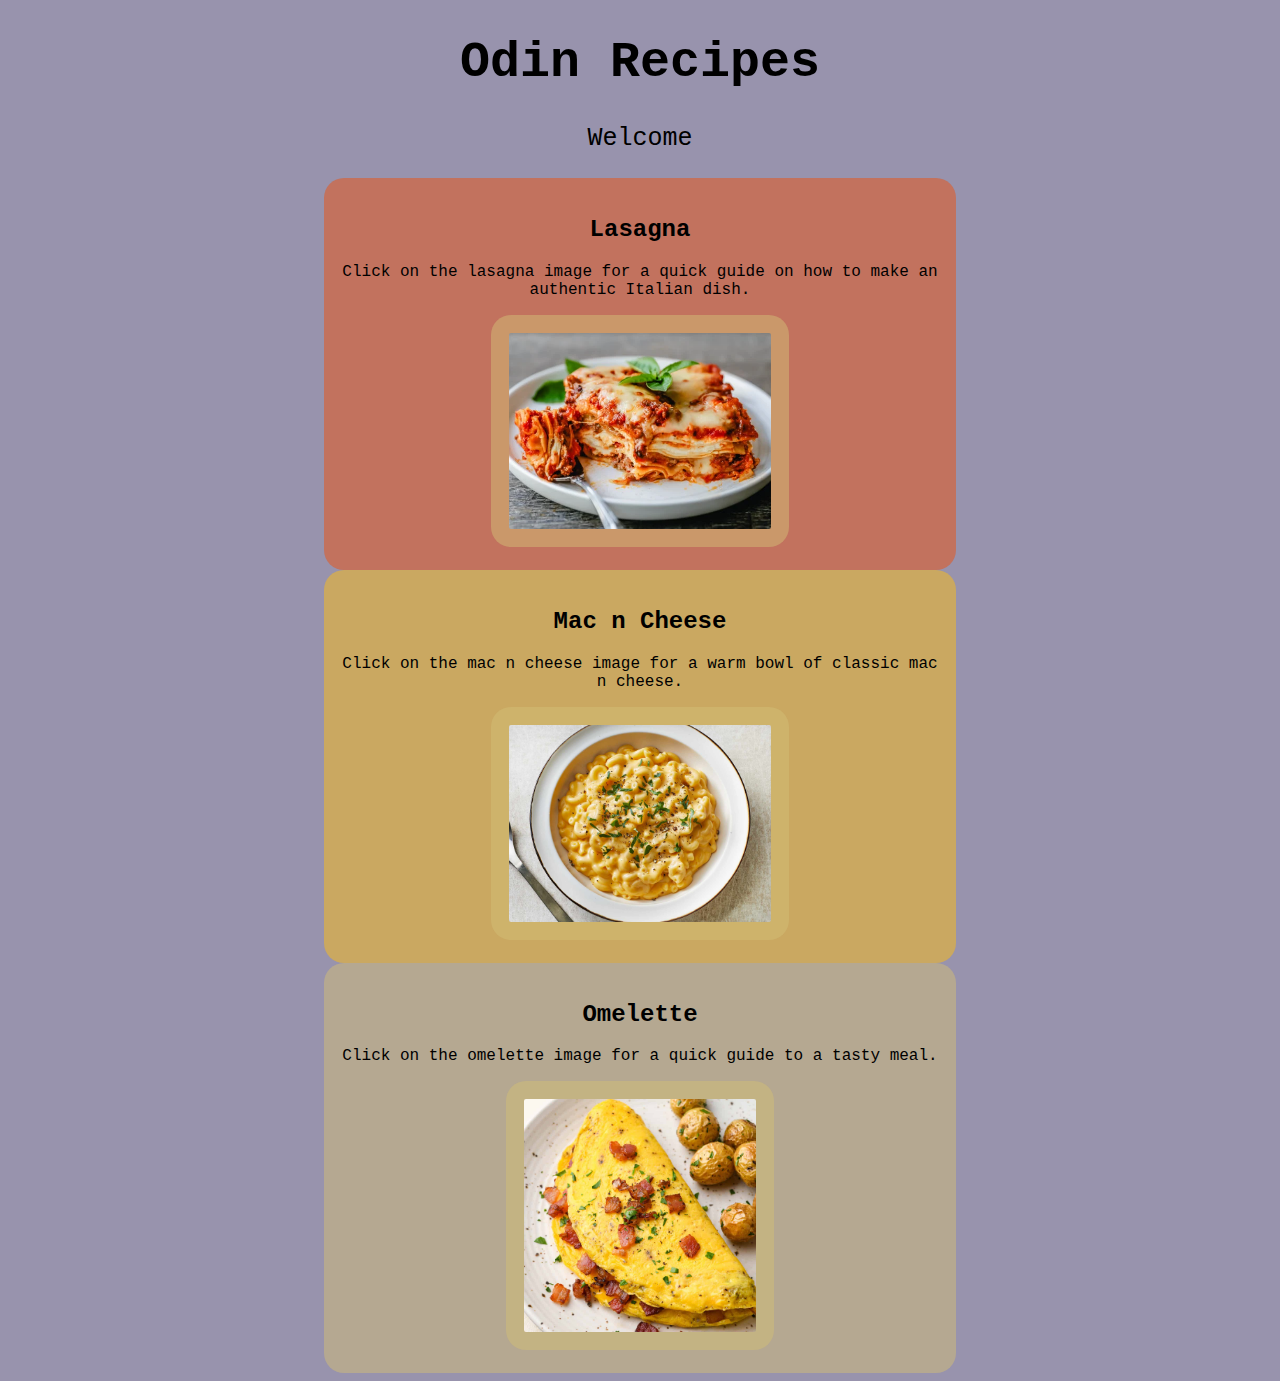
<file: index.html>
<!DOCTYPE html>
<html lang="en">
    <head>
        <meta charset="UTF-8">
        <title>Odin Recipes</title>
        <link rel="stylesheet" href="styles.css">
    </head>

    <body>
        <h1 class="odin-recipes">Odin Recipes</h1>
        <div class="box">
         <p id="welcome">Welcome<p>
        </div>
    <div class="lasagna-container">
        <h2>Lasagna</h2>
        <p class="font-change">Click on the lasagna image
        for a quick guide on how to make an authentic Italian dish.</p>
        <a href="recipes/lasagna.html" target="_blank" rel="no referrer">
        <img src="./img/lasagna.webp" alt="an image of lasagna">
        </a>
    </div>
    <div class="mac-container">
        <h2>Mac n Cheese</h2>
        <p class="font-change 2">Click on the mac n cheese image for a warm bowl of classic mac  n cheese.</p>
            <a href="recipes/mac-n-cheese.html" target="_blank" rel="noreferrer">
        <img src="./img/Man n Cheese.jpg" alt="an image of mac n cheese">
        </a>
    </div>
    <div class="omelette-container">
        <h2>Omelette</h2>
        <p>Click on the omelette image for a quick guide to a tasty meal.</p>
        <a href="recipes/omelette-recipe.html" target="_blank" rel="noreferrer">
        <img src="./img/omelette.jpg" alt="an image of an omelette">
        </a>
    </div>
    </body>
</html>
</file>
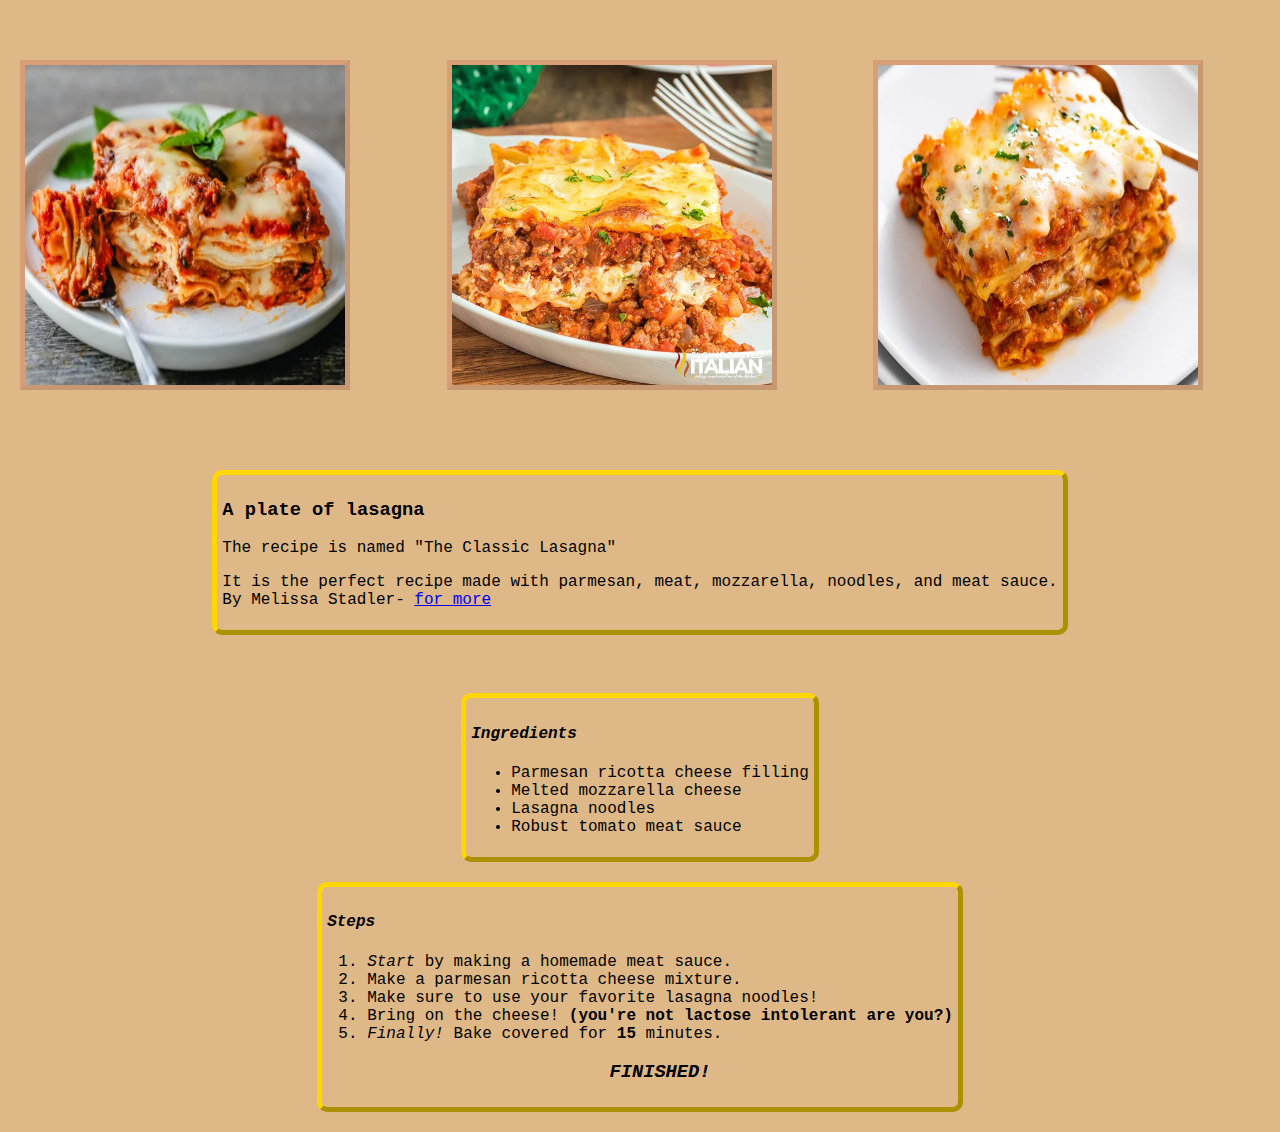
<file: recipes/lasagna.html>
<!DOCTYPE html>
<html lang="en">
    <head>
        <meta charset="UTF-8">
        <title>Lasagna, yum!</title>
        <link rel="stylesheet" href="../styles.css">
    </head>

    <body class="body-background">
        <div class="img-l-container">
            <img class="img-1" src="../img/lasagna.webp" alt="an image of lasagna" height="330" width="330">
            <img class="img-2" src="../img/lasagna-2.webp" alt="another image of lasagna" height="330" width="330">
            <img class="img-3" src="../img/lasagna-3.webp" alt="one more image of lasagna" height="330" width="330">
        </div>
        <div class="l-desc">
            <h3>A plate of lasagna</h3>
                <p>The recipe is named "The Classic Lasagna"</p>
                <p>It is the perfect recipe made with parmesan, meat, mozzarella, noodles, and
                meat sauce.<br>By Melissa Stadler- <a href=
                "https://www.modernhoney.com/classic-lasagna-recipe/"
                target="_blank" rel="noreferrer">for more</a></p>
            </div>
            <br>
        <div class="ingredients-l">
        <h4><em>Ingredients</em></h4>
        <ul>
            <li>Parmesan ricotta cheese filling
            <li>Melted mozzarella cheese
            <li>Lasagna noodles
            <li>Robust tomato meat sauce
        </ul>
        </div>
        <div class="steps-l">
        <h4><em>Steps</em></h4>
        <ol>
            <li><em>Start</em> by making a homemade meat sauce.
            <li>Make a parmesan ricotta cheese mixture.
            <li>Make sure to use your favorite lasagna noodles!
            <li>Bring on the cheese!<strong> (you're not
                lactose intolerant are you?)</strong>
            <li><em>Finally!</em> Bake covered for <strong>15</strong>
                minutes.
                    <h3 class="finished"><strong><em>FINISHED!</strong></em></h3>
        </div>
        </ol>
    </body>
</html>
</file>
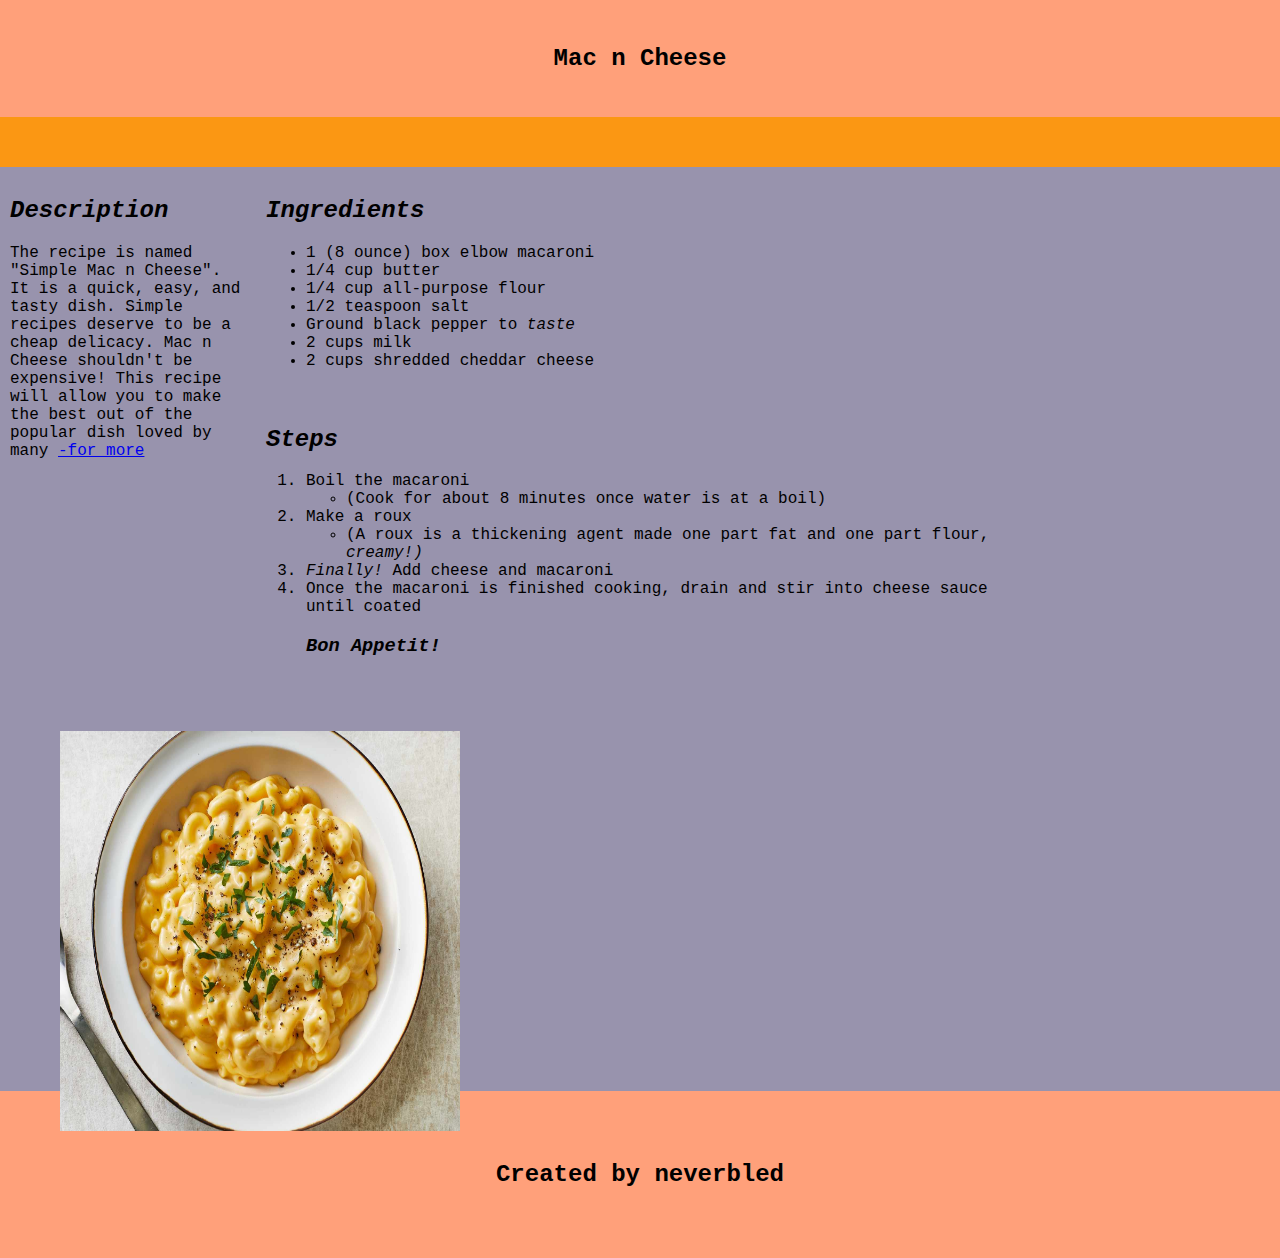
<file: recipes/mac-n-cheese.html>
<!DOCTYPE html>
<html lang="en">
    <head>
        <meta charset="UTF-8">
        <title>Mac n Cheese</title>
        <link rel="stylesheet" href="../styles.css">
    </head>
    <body class="mac-body">
        <header class="mac-header">
            <h2>Mac n Cheese</h2>
        </header>

        <nav class="nav-bar">

        </nav>

        <main>
            <section class="description-m">
                <h2><em>Description</em></h2>
                <p>The recipe is named "Simple Mac n Cheese". It is a quick, easy,
                    and tasty dish. Simple recipes deserve to be a cheap delicacy. Mac n Cheese shouldn't 
                    be expensive! This recipe will allow you to make the best out of
                    the popular dish loved by many <a href="https://www.allrecipes.com/recipe/238691/simple-macaroni-and-cheese/"
                target="blank" rel="noreferrer"> -for more</a></p>
            </section>

            <section class="ingredients-m">
                <h2><em>Ingredients</em></h2>
                <p>
                    <ul>
                        <li>1 (8 ounce) box elbow macaroni
                        <li>1/4 cup butter
                        <li>1/4 cup all-purpose flour
                        <li>1/2 teaspoon salt
                        <li>Ground black pepper to <em>taste</em>
                        <li>2 cups milk
                        <li>2 cups shredded cheddar cheese
                    </ul>
                </p>
            </section>

            <section class="steps-m">
                <h2><em>Steps</em></h2>
                <p>
                    <ol>
                    <li>Boil the macaroni
                    <ul><li>(Cook for about 8 minutes once water is at a boil)</ul>
    
                    <li>Make a roux
                    <ul><li>(A roux is a thickening agent made one
                        part fat and one part flour, <em>creamy!)</em></ul>
    
                    <li><em>Finally!</em> Add cheese and macaroni
                    <li>Once the macaroni is finished cooking, drain and stir into
                        cheese sauce until coated
                        <h3><strong><em>Bon Appetit!</em></strong></h3>
                    </ol>
            </section>
            <div class="img-m">
                <img src="../img/Man n Cheese.jpg" alt="an image of mac n cheese" 
                height="400" width="400">
            </div>
        </main>

        <footer class="footer-mac">
            <h2>Created by neverbled</h2>
        </footer>

    </body>
</html>
</file>
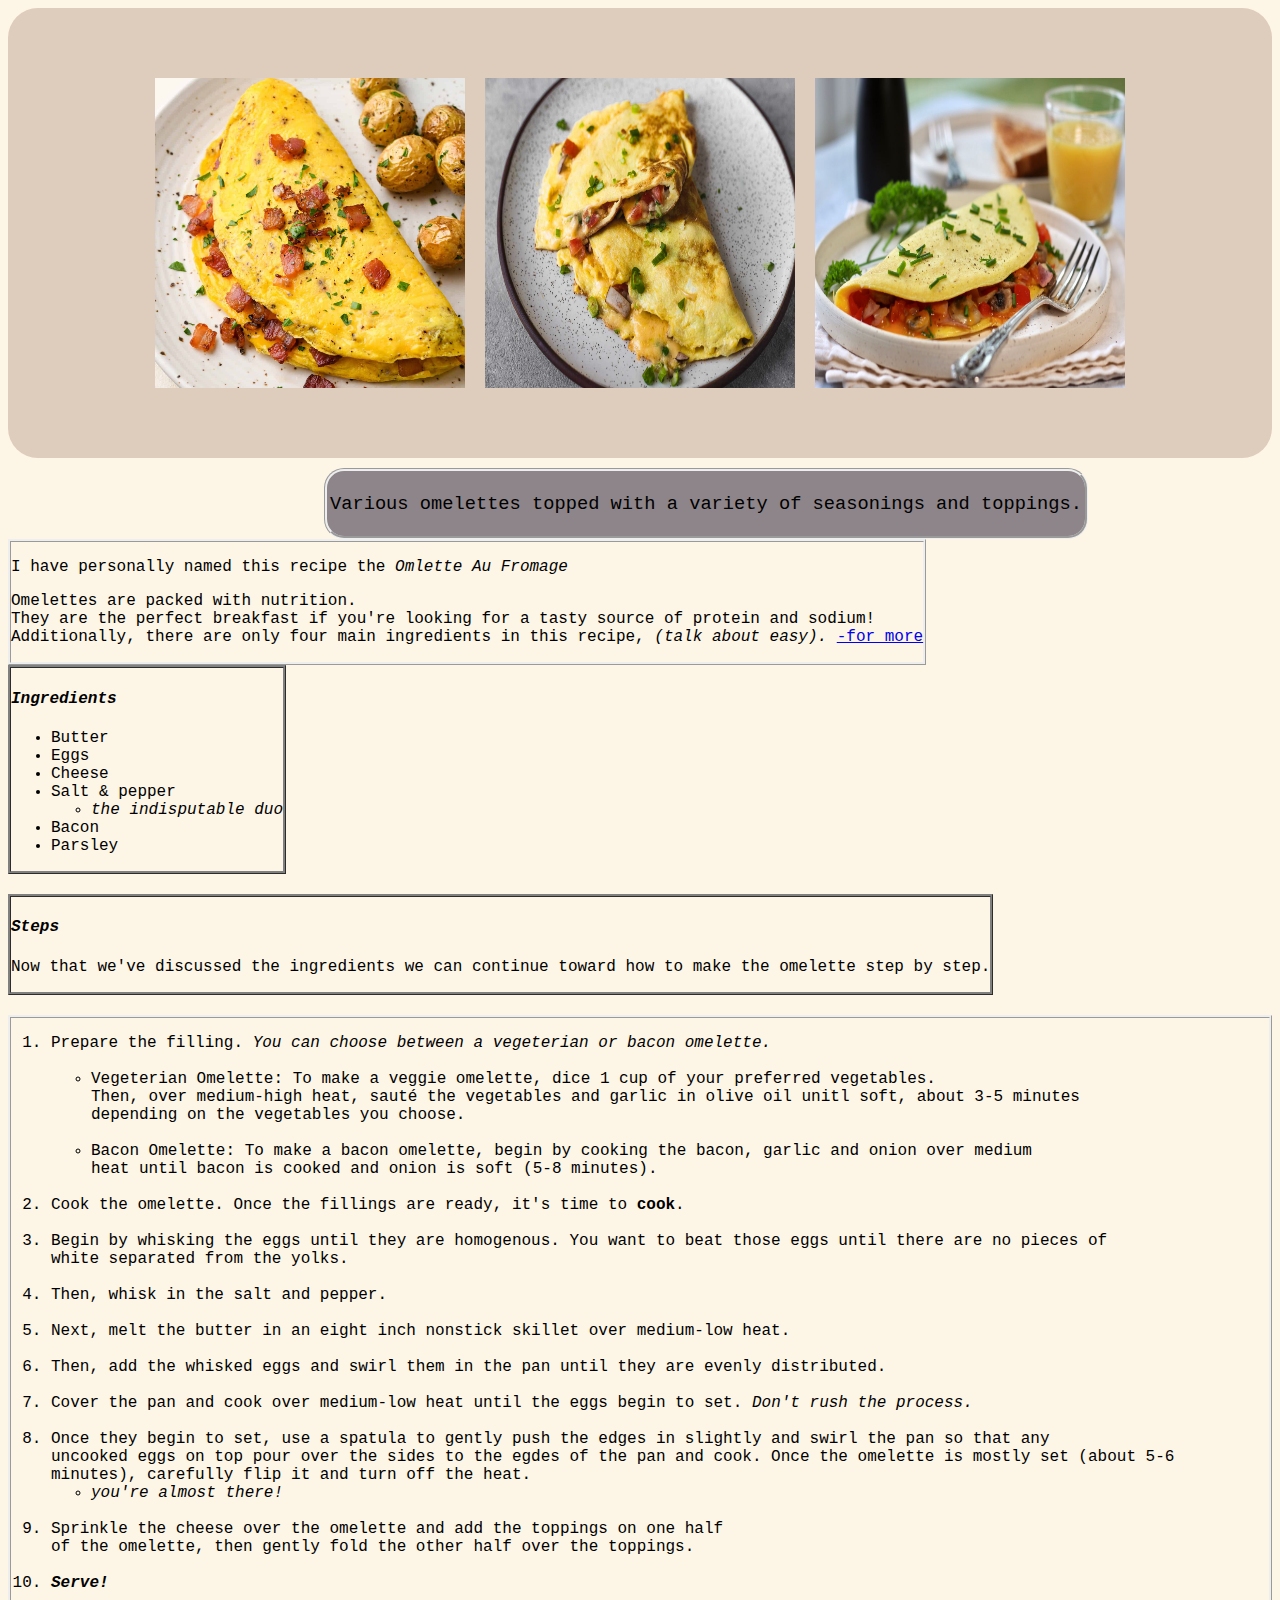
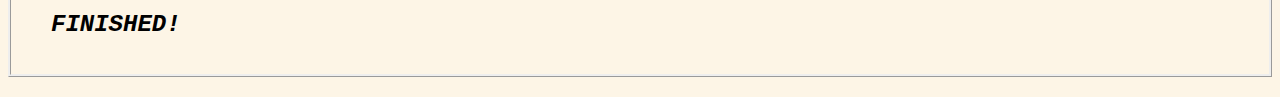
<file: recipes/omelette-recipe.html>
<!DOCTYPE html>
    <html lang="en">
        <head>
            <meta charset="UTF-8">
            <title>Omelette Recipe</title>
            <link rel="stylesheet" href="../styles.css">
        </head>
            <body class="omelette-body">
                <div class="om-con">
                <img src="../img/omelette.jpg" alt="an image of an omelette" height="310" width="310"
                class="om-img" class="om-img-2">
                <img src="../img/omelette-2.jpg" alt="another image of a seasoned omelette" 
                            height="310" width="310" class="om-img">
                <img src="../img/omelette-3.jpg" alt="an image of a plain omelette" height="310" width="310"
                        class-="om-img" class="om-img-3">
                </div>
                <div class="om-h3">
                <style>
                    h3 {
                        font-weight: normal;
                    }
                </style>
                <h3>Various omelettes topped with a variety of seasonings and toppings.</h3>
                </div>
                <div class="om-p">
                <p>I have personally named this recipe the <em>Omlette Au Fromage</em></p>
                <p>Omelettes are packed with nutrition. <br>They are the perfect
                    breakfast if you're looking for a tasty source of protein and sodium! 
                    <br>Additionally, there are only four main ingredients
                    in this recipe, <em>(talk about easy).</em>
                <a href="https://joyfoodsunshine.com/omelette-recipe/" target="_blank" 
                        rel="noreferrer"> -for more</a></p>
                </div>
                
                <br>
                <div class="ing-om">
                <h4><em>Ingredients</em></h4>
                    <ul>
                        <li>Butter
                        <li>Eggs
                        <li>Cheese
                        <li>Salt & pepper
                            <ul><li><em>the indisputable duo</em></ul>
                        <li>Bacon
                        <li>Parsley
                    </ul>
                </div>
                    <div class="steps-2-om">
                <h4><em>Steps</em></h4>
                    <p>Now that we've discussed the ingredients
                        we can continue toward how to make the omelette step by step.</p>
                    </div>
                    <div class="steps-om">
                <ol>
                    <li>Prepare the filling. <em>You can choose between a vegeterian or bacon omelette.</em>

                    <br><br>

                    <ul><li>Vegeterian Omelette:
                            To make a veggie omelette, dice 1 cup of your preferred vegetables.

                        <br>Then, over medium-high heat, sauté the vegetables and garlic in olive oil unitl soft,
                    about 3-5 minutes<br>
                    depending on the vegetables you choose.</li></ul>
                    <br>
                    <ul><li>Bacon Omelette:
                            To make a bacon omelette, begin by cooking the bacon, garlic and onion over
                            medium<br>heat until bacon is cooked and onion is soft (5-8 minutes).</li></ul>
                    <br>
                    <li>Cook the omelette. Once the fillings are ready, it's time to <strong>cook</strong>.
                    <br><br>
                    <li>Begin by whisking the eggs until they are homogenous. You want to
                        beat those eggs until there are no pieces of<br>white separated from the yolks.
                    <br><br>
                    <li>Then, whisk in the salt and pepper.
                    <br><br>
                    <li>Next, melt the butter in an eight inch nonstick skillet over medium-low heat.
                    <br><br>
                    <li>Then, add the whisked eggs and swirl them in the pan until they 
                        are evenly distributed.
                    <br><br>
                    <li>Cover the pan and cook over medium-low heat until the eggs
                        begin to set. <em>Don't rush the process.</em>
                    <br><br>
                    <li>Once they begin to set, use a spatula to gently push
                        the edges in slightly and swirl the pan so that any<br>uncooked eggs on top pour over the sides 
                        to the egdes of the pan and cook. Once the omelette is mostly set (about 5-6 minutes), carefully flip it and turn off the heat.
                        <ul><li><em>you're almost there!</em></li></ul>
                    <br>
                    <li>Sprinkle the cheese over the omelette and add the toppings on one half<br>
                        of the omelette, then gently fold the other half over the toppings.
                    <br><br>
                    <li><em><strong>Serve!</strong></em>
                        <h2><em><strong>FINISHED!</strong></em></h2>
                 </ol>
                </div>
            </body>
</html>
</file>
<file: styles.css>
.odin-recipes {
    text-align: center;
    font-size: 50px;
}

body {
    background-color: #9893ad;
}

#welcome {
    text-align: center;
    font-size: 25px;
}

.lasagna-container {
    text-align: center;
    font-family: "Times New Roman", Arial, Serif;
    background-color: rgba(235, 81, 15, 0.5);
    width: 50%;
    margin: auto;
    padding: 18px;
    border-radius:20px;

}

.lasagna-container img {
    background-color: rgba(209, 190, 117, 0.5);
    width: 50%;
    margin: auto;
    padding: 18px;
    border-radius: 20px;
}

.mac-container {
    text-align: center;
    font-family: "Times New Roman", Arial, Serif;
    background-color: rgba(251, 190, 22, 0.5);
    width: 50%;
    margin:auto;
    padding: 18px;
    border-radius:20px;
}

.mac-container img {
    background-color: rgba(209, 190, 117, 0.5);
    width: 50%;
    margin: auto;
    padding: 18px;
    border-radius: 20px;
}

.omelette-container {
    text-align: center;
    font-family: "Times New Roman", Arial, Serif;
    background-color: rgba(209, 190, 117, 0.5);
    width: 50%;
    margin: auto;
    padding: 18px;
    border-radius: 20px;
}

.omelette-container img {
    background-color: rgba(209, 190, 117, 0.5);
    width: 45%;
    margin: auto;
    padding: 18px;
    border-radius: 20px;
}
/* This message defines the border of the lasagna CSS */

.body-background {
    background-color: burlywood;
    margin: 0;
    padding: 0;
}

.img-l-container {
    display: flex;
    justify-content: center;
    align-items: center;
    gap: 20px;
    height: 50vh;
    text-align: center;
}

.img-1 {
    order: 1;
    margin-left: 20px;
    border-style: outset;
    border-width: 5px;
    border-color: rgba(195, 61, 61, 0.2)
}

.img-2 {
    order: 3;
    margin-right: auto;
    border-style: outset;
    border-width: 5px;
    border-color: rgba(195, 61, 61, 0.2)
}

.img-3 {
    order: 2;
    margin: auto;
    border-style: outset;
    border-width: 5px;
    border-color: rgba(195, 61, 61, 0.2)
}

.l-desc, .ingredients-l, .steps-l {
    display:table;
    border-style: outset;
    border-width: 5px;
    border-color: gold;
    border-radius: 10px;
    padding: 5px;
    margin: 20px auto;
}

.finished {
    text-align: center;
}

/* This message defines the border of the mac n cheese CSS */
*{
    box-sizing: border-box;
}
.mac-body {
    margin: 0;
}
.mac-header {
    background-color: hsl(17, 100%, 74%);
    text-align: center;
    padding: 25px;
}

.nav-bar {
    background-color: hsl(34, 97%, 53%);
    height: 50px;
}
.description-m {
    width: 20%;
    float: left;
    padding: 10px;
}
.ingredients-m {
    width: 40%;
    float: left;
    padding: 10px;
}
.steps-m {
    width: 60%;
    float: left;
    padding: 10px;
}
.footer-mac {
    display: block;
    clear: both;
    background-color: hsl(17, 100%, 74%);
    text-align: center;
    padding: 50px;
}
.img-m {
    position: relative;
    left: 60px;
    top: 45px;
}
@media screen and (max-width: 600px){
    .description-m, .ingredients-m, .steps-m{
        width: 100%;
    }
}
/* This message defines the border of the omelette CSS */
*{
    font-family: 'Courier New', Courier, monospace;
}
.omelette-body {
    background-color:oldlace;
}
.om-con {
    display: flex;
    justify-content: center;
    align-items: center;
    gap: 20px;
    height: 50vh;
    text-align: center;
    background-color: rgba(100, 40, 20, 0.2);
    border-radius: 30px;
}
.om-h3 {
    background-color: rgb(141, 133, 137);
    color: black;
    border-radius: 20px;
    padding: 3px;
    margin-top: 10px;
    margin-inline: auto;
    text-align: center;
    display: inline-table;
    margin-left: 25%;
    font-weight: normal;
    border-style: groove;
}
.om-p, .ing-om, .steps-om, .steps-2-om {
    border-style:ridge;
    margin: 0;
}
.om-p {
    display:inline-block;
}
.ing-om {
    border-color: grey;
    display:table;
    margin-bottom: 20px;
}
.steps-om {
    display: flex;
    margin-bottom: 20px;
    margin-top: 20px;
}
.steps-2-om {
    display:table;
    border-color: gray;
}
</file>
